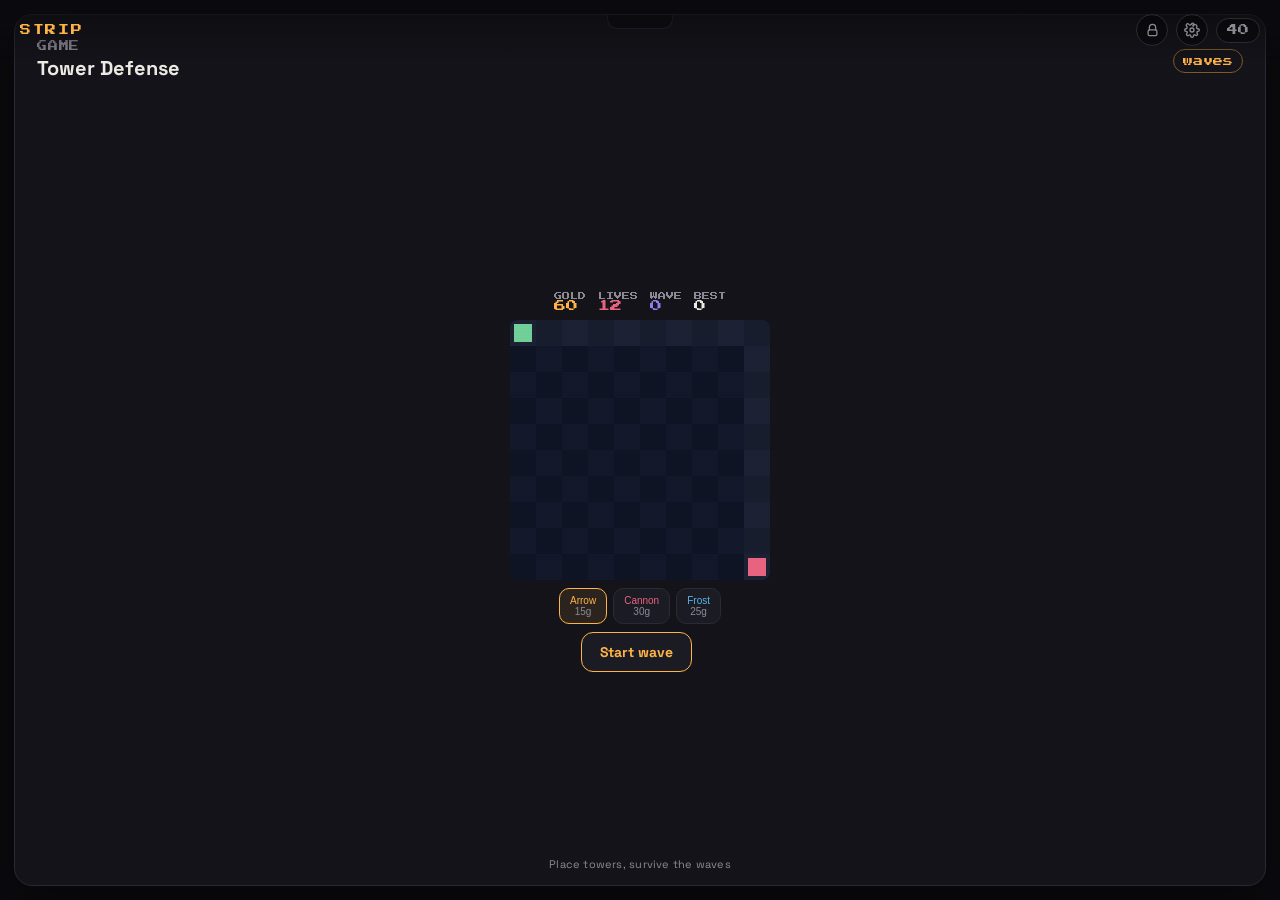
<file: index.html>
<!DOCTYPE html>
<html lang="en">
<head>
<meta charset="UTF-8">
<meta name="viewport" content="width=device-width, initial-scale=1, viewport-fit=cover, user-scalable=no">
<meta name="theme-color" content="#0B0B0F">
<title>Strip</title>
<link rel="manifest" href="manifest.json">
<link rel="stylesheet" href="css/style.css">
<link rel="preconnect" href="https://fonts.googleapis.com">
</head>
<body>

<div id="hud">
  <div id="hud-title">STRIP</div>
  <div id="hud-right">
    <button id="lock-btn" aria-label="Lock scroll" aria-pressed="false">
      <svg viewBox="0 0 24 24" width="15" height="15" fill="none" stroke="currentColor" stroke-width="2" stroke-linecap="round" stroke-linejoin="round"><rect x="5" y="11" width="14" height="9" rx="2"/><path d="M7 11V7a5 5 0 0 1 10 0v4"/></svg>
    </button>
    <button id="settings-btn" aria-label="Settings">
      <svg viewBox="0 0 24 24" width="16" height="16" fill="none" stroke="currentColor" stroke-width="2" stroke-linecap="round" stroke-linejoin="round"><circle cx="12" cy="12" r="3"/><path d="M19.4 15a1.65 1.65 0 0 0 .33 1.82l.06.06a2 2 0 1 1-2.83 2.83l-.06-.06a1.65 1.65 0 0 0-1.82-.33 1.65 1.65 0 0 0-1 1.51V21a2 2 0 1 1-4 0v-.09a1.65 1.65 0 0 0-1-1.51 1.65 1.65 0 0 0-1.82.33l-.06.06a2 2 0 1 1-2.83-2.83l.06-.06a1.65 1.65 0 0 0 .33-1.82 1.65 1.65 0 0 0-1.51-1H3a2 2 0 1 1 0-4h.09A1.65 1.65 0 0 0 4.6 8.6 1.65 1.65 0 0 0 4.27 6.78l-.06-.06A2 2 0 1 1 6.99 3l.06.06A1.65 1.65 0 0 0 8.87 4.6a1.65 1.65 0 0 0 1.51-1H11a2 2 0 1 1 4 0h-.09a1.65 1.65 0 0 0-1.51 1 1.65 1.65 0 0 0 .33 1.82l.06.06A2 2 0 1 1 19.4 6.78l-.06.06a1.65 1.65 0 0 0-.33 1.82 1.65 1.65 0 0 0 1 1.51H21a2 2 0 1 1 0 4h-.09a1.65 1.65 0 0 0-1.51 1z"/></svg>
    </button>
    <div id="hud-index">01</div>
  </div>
</div>

<div id="lock-toast">Scroll locked</div>

<main id="strip" tabindex="0" aria-label="Infinite mini-game strip">
  <!-- Cartridge panels injected here by js/app.js -->
</main>

<div id="settings-overlay">
  <div id="settings-panel">
    <div class="settings-header">
      <div class="settings-title">SETTINGS</div>
      <button id="settings-close" aria-label="Close settings">
        <svg viewBox="0 0 24 24" width="18" height="18" fill="none" stroke="currentColor" stroke-width="2" stroke-linecap="round"><path d="M18 6 6 18M6 6l12 12"/></svg>
      </button>
    </div>

    <div class="settings-body">
      <label class="setting-row">
        <div class="setting-text">
          <div class="setting-label">Lock scroll</div>
          <div class="setting-desc">Freeze the strip so swipes inside a game can't flip the card</div>
        </div>
        <input type="checkbox" class="setting-toggle" data-key="lockScroll">
      </label>

      <label class="setting-row">
        <div class="setting-text">
          <div class="setting-label">Reduce motion</div>
          <div class="setting-desc">Turn off scanlines, flicker, and other non-essential animation</div>
        </div>
        <input type="checkbox" class="setting-toggle" data-key="reduceMotion">
      </label>

      <label class="setting-row">
        <div class="setting-text">
          <div class="setting-label">Haptics</div>
          <div class="setting-desc">Vibration feedback on taps, where supported</div>
        </div>
        <input type="checkbox" class="setting-toggle" data-key="haptics">
      </label>

      <label class="setting-row">
        <div class="setting-text">
          <div class="setting-label">Sound</div>
          <div class="setting-desc">Audio in games that use sound, like Tone Pad</div>
        </div>
        <input type="checkbox" class="setting-toggle" data-key="sound">
      </label>

      <div style="margin-top:12px"></div>

      <!-- Install button added to settings -->
      <button id="install-setting-btn" class="btn" style="width:100%;">Install to play offline</button>
      <div id="install-note" class="setting-desc" style="text-align:center; margin-top:6px; display:none;">If your browser doesn't show a prompt, use the browser menu (⋮) → "Install app" or "Add to Home screen".</div>

      <div class="settings-divider"></div>

      <button id="clear-progress-btn" class="btn" style="width:100%; border-color:var(--danger); color:var(--danger);">
        Clear all progress
      </button>
      <div class="setting-desc" style="text-align:center; margin-top:6px;">Erases every game's saves and highscores. Can't be undone.</div>
    </div>
  </div>
</div>

<div id="boot">
  <div id="boot-logo">STRIP</div>
  <div id="boot-sub">loading cartridges…</div>
</div>

<script src="js/storage.js"></script>
<script src="js/settings.js"></script>
<script src="js/feedback.js"></script>
<script src="js/shufflebag.js"></script>
<script src="js/registry.js"></script>
  <script src="js/games/anthill.js"></script>
  <script src="js/games/aquarium.js"></script>
  <script src="js/games/artillery.js"></script>
  <script src="js/games/balloonpop.js"></script>
  <script src="js/games/blobmerge.js"></script>
  <script src="js/games/breakglass.js"></script>
  <script src="js/games/breathe.js"></script>
  <script src="js/games/bubbleshoot.js"></script>
  <script src="js/games/bubblewrap.js"></script>
  <script src="js/games/chainlink.js"></script>
  <script src="js/games/colormix.js"></script>
  <script src="js/games/colorsnap.js"></script>
  <script src="js/games/etch.js"></script>
  <script src="js/games/flapdot.js"></script>
  <script src="js/games/garden.js"></script>
  <script src="js/games/kaleidoscope.js"></script>
  <script src="js/games/kingdom.js"></script>
  <script src="js/games/lightsout.js"></script>
  <script src="js/games/maze.js"></script>
  <script src="js/games/memorymatch.js"></script>
  <script src="js/games/minisudoku.js"></script>
  <script src="js/games/papercrumple.js"></script>
  <script src="js/games/petrock.js"></script>
  <script src="js/games/physicsdrop.js"></script>
  <script src="js/games/plinko.js"></script>
  <script src="js/games/randomfact.js"></script>
  <script src="js/games/reaction.js"></script>
  <script src="js/games/rhythmtap.js"></script>
  <script src="js/games/sandbox2048.js"></script>
  <script src="js/games/sanddrag.js"></script>
  <script src="js/games/simonsays.js"></script>
  <script src="js/games/slidepuzzle.js"></script>
  <script src="js/games/snake.js"></script>
  <script src="js/games/spinner.js"></script>
  <script src="js/games/stacktower.js"></script>
  <script src="js/games/talktowall.js"></script>
  <script src="js/games/thebutton.js"></script>
  <script src="js/games/thisorthat.js"></script>
  <script src="js/games/tonepad.js"></script>
  <script src="js/games/towerdefense.js"></script>
  <script src="js/games/tradingpost.js"></script>
  <script src="js/games/trivia.js"></script>
  <script src="js/games/typespeed.js"></script>
  <script src="js/games/unscramble.js"></script>
  <script src="js/games/whackmole.js"></script>
  <script src="js/games/wouldyourather.js"></script>
  <script src="js/games/xox.js"></script>
<script src="js/app.js"></script>
<script src="js/settings-ui.js"></script>
<script src="js/install-handler.js"></script>
<script>
  if("serviceWorker" in navigator){
    window.addEventListener("load", () => {
      navigator.serviceWorker.register("sw.js").catch(() => {});
    });
  }
</script>
</body>
</html>
</file>
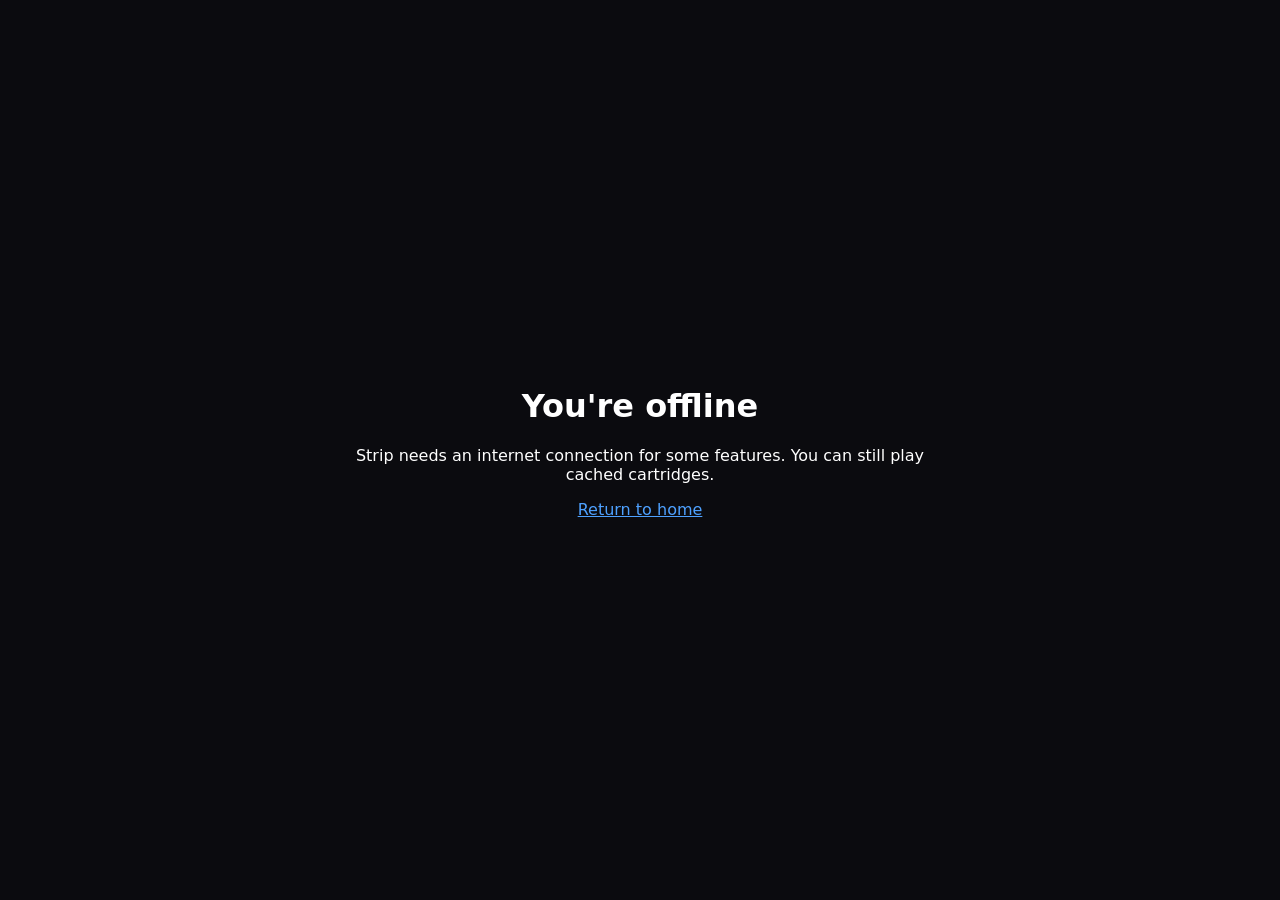
<file: offline.html>
<!doctype html>
<html>
<head>
  <meta charset="utf-8">
  <meta name="viewport" content="width=device-width,initial-scale=1">
  <title>Offline - Strip</title>
  <style>
    body { font-family: system-ui, Arial, sans-serif; display:flex; align-items:center; justify-content:center; height:100vh; margin:0; background:#0B0B0F; color:#fff }
    .box { max-width:600px; padding:24px; text-align:center }
    a { color: #4EA1FF }
  </style>
</head>
<body>
  <div class="box">
    <h1>You're offline</h1>
    <p>Strip needs an internet connection for some features. You can still play cached cartridges.</p>
    <p><a href="/">Return to home</a></p>
  </div>
</body>
</html>
</file>
<file: css/style.css>
@import url('https://fonts.googleapis.com/css2?family=Press+Start+2P&family=Space+Grotesk:wght@400;500;700&display=swap');

:root{
  --bg:        #0B0B0F;
  --panel:     #131319;
  --panel-2:   #1B1B24;
  --amber:     #FFB347;
  --amber-dim: #7A5A22;
  --purple:    #8B7FE8;
  --purple-dim:#4A4470;
  --ink:       #EDEAE3;
  --ink-dim:   #8B8A94;
  --line:      #2A2A34;
  --danger:    #E8637F;
  --radius:    18px;
  --gap:       16px;
  --font-display: "Press Start 2P", monospace;
  --font-body: "Space Grotesk", sans-serif;
}

*{ box-sizing:border-box; -webkit-tap-highlight-color:transparent; }
html,body{
  margin:0; padding:0; height:100%; overflow:hidden;
  background:var(--bg); color:var(--ink);
  font-family:var(--font-body);
  overscroll-behavior:none;
}

/* ---------- Boot splash ---------- */
#boot{
  position:fixed; inset:0; z-index:999;
  display:flex; flex-direction:column; align-items:center; justify-content:center; gap:14px;
  background:var(--bg);
  transition:opacity .5s ease, visibility .5s ease;
}
#boot.hide{ opacity:0; visibility:hidden; pointer-events:none; }
#boot-logo{
  font-family:var(--font-display); font-size:28px; color:var(--amber);
  text-shadow:0 0 18px rgba(255,179,71,.55);
  animation:flicker 1.6s infinite;
}
#boot-sub{ font-size:12px; color:var(--ink-dim); letter-spacing:.05em; }
@keyframes flicker{
  0%,100%{opacity:1} 45%{opacity:1} 47%{opacity:.4} 49%{opacity:1} 82%{opacity:1} 84%{opacity:.5} 86%{opacity:1}
}

/* ---------- HUD ---------- */
#hud{
  position:fixed; top:0; left:0; right:0; z-index:50;
  display:flex; align-items:center; justify-content:space-between;
  padding:calc(env(safe-area-inset-top,0px) + 14px) 20px 14px;
  pointer-events:none;
  background:linear-gradient(to bottom, rgba(11,11,15,.85), rgba(11,11,15,0));
}
#hud-title{
  font-family:var(--font-display); font-size:11px; color:var(--amber);
  letter-spacing:.15em;
}
#hud-right{
  display:flex; align-items:center; gap:8px; pointer-events:auto;
}
#lock-btn, #settings-btn{
  width:32px; height:32px; border-radius:50%; border:1px solid var(--line);
  background:rgba(0,0,0,.35); color:var(--ink-dim); cursor:pointer;
  display:flex; align-items:center; justify-content:center;
  transition:border-color .15s ease, color .15s ease, background .15s ease, transform .12s cubic-bezier(.34,1.56,.64,1);
}
#lock-btn:active, #settings-btn:active{ transform:scale(.86); }
#lock-btn[aria-pressed="true"]{
  border-color:var(--amber); color:var(--amber); background:rgba(255,179,71,.12);
}
#hud-index{
  font-family:var(--font-display); font-size:11px; color:var(--ink-dim);
  background:rgba(0,0,0,.35); padding:6px 10px; border-radius:20px;
  border:1px solid var(--line);
}

/* ---------- Lock toast ---------- */
#lock-toast{
  position:fixed; top:70px; left:50%; transform:translateX(-50%) translateY(-8px);
  z-index:60; pointer-events:none;
  background:var(--panel-2); border:1px solid var(--amber-dim); color:var(--amber);
  font-family:var(--font-display); font-size:10px; letter-spacing:.05em;
  padding:9px 16px; border-radius:20px;
  opacity:0; transition:opacity .25s ease, transform .25s ease;
}
#lock-toast.show{ opacity:1; transform:translateX(-50%) translateY(0); }

/* ---------- Settings panel ---------- */
#settings-overlay{
  position:fixed; inset:0; z-index:200;
  background:rgba(0,0,0,.55);
  display:flex; align-items:flex-end; justify-content:center;
  opacity:0; visibility:hidden; pointer-events:none;
  transition:opacity .25s ease, visibility .25s ease;
}
#settings-overlay.show{ opacity:1; visibility:visible; pointer-events:auto; }
#settings-panel{
  width:100%; max-width:480px;
  background:var(--panel); border:1px solid var(--line); border-bottom:none;
  border-radius:20px 20px 0 0;
  padding:18px 20px calc(env(safe-area-inset-bottom,0px) + 22px);
  transform:translateY(16px);
  transition:transform .25s ease;
  max-height:80vh; overflow-y:auto;
}
#settings-overlay.show #settings-panel{ transform:translateY(0); }

.settings-header{
  display:flex; align-items:center; justify-content:space-between;
  margin-bottom:14px;
}
.settings-title{
  font-family:var(--font-display); font-size:12px; color:var(--amber); letter-spacing:.1em;
}
#settings-close{
  width:30px; height:30px; border-radius:50%; border:1px solid var(--line);
  background:var(--panel-2); color:var(--ink-dim); cursor:pointer;
  display:flex; align-items:center; justify-content:center;
}
#settings-close:active{ transform:scale(.92); }

.settings-body{ display:flex; flex-direction:column; gap:4px; }

.setting-row{
  display:flex; align-items:center; justify-content:space-between; gap:14px;
  padding:12px 4px; cursor:pointer;
  border-bottom:1px solid var(--line);
}
.setting-row:last-of-type{ border-bottom:none; }
.setting-text{ flex:1; }
.setting-label{ font-size:14px; font-weight:700; color:var(--ink); }
.setting-desc{ font-size:11px; color:var(--ink-dim); margin-top:2px; line-height:1.4; }

.setting-toggle{
  appearance:none; -webkit-appearance:none;
  width:44px; height:26px; border-radius:20px;
  background:var(--panel-2); border:1px solid var(--line);
  position:relative; cursor:pointer; flex-shrink:0;
  transition:background .15s ease, border-color .15s ease;
}
.setting-toggle::after{
  content:""; position:absolute; top:2px; left:2px;
  width:20px; height:20px; border-radius:50%;
  background:var(--ink-dim);
  transition:transform .25s cubic-bezier(.34,1.56,.64,1), background .15s ease;
}
.setting-toggle:checked{ background:rgba(255,179,71,.15); border-color:var(--amber); }
.setting-toggle:checked::after{ transform:translateX(18px); background:var(--amber); }

.settings-divider{ height:1px; background:var(--line); margin:12px 0; }

/* ---------- Reduce motion ---------- */
html.reduce-motion .cart-inner::after{ display:none; } /* scanlines */
html.reduce-motion #boot-logo{ animation:none; }
html.reduce-motion *{ animation-duration:.001s !important; transition-duration:.001s !important; }

/* ---------- Scroll lock ---------- */
html.scroll-locked #strip{
  overflow-y:hidden;
  touch-action:none;
}

/* ---------- Strip: snap-scroll vertical feed ---------- */
#strip{
  height:100%; width:100%;
  overflow-y:scroll; overflow-x:hidden;
  scroll-snap-type:y mandatory;
  scroll-behavior:smooth;
  outline:none;
}
#strip::-webkit-scrollbar{ display:none; }

.cart{
  position:relative;
  height:100%; width:100%;
  scroll-snap-align:start;
  scroll-snap-stop:always;
  display:flex; flex-direction:column;
  padding:0;
  overflow:hidden;
}

/* Cartridge shell chrome */
.cart-inner{
  position:relative;
  flex:1;
  margin:14px 14px calc(env(safe-area-inset-bottom,0px) + 14px);
  border-radius:var(--radius);
  background:var(--panel);
  border:1px solid var(--line);
  display:flex; flex-direction:column;
  overflow:hidden;
  box-shadow:0 20px 60px rgba(0,0,0,.45);
}

/* eject-tab notch */
.cart-inner::before{
  content:"";
  position:absolute; top:-1px; left:50%; transform:translateX(-50%);
  width:64px; height:14px;
  background:var(--bg);
  border:1px solid var(--line); border-top:none;
  border-radius:0 0 10px 10px;
  z-index:5;
}

/* scanline texture overlay */
.cart-inner::after{
  content:"";
  position:absolute; inset:0; pointer-events:none; z-index:4;
  background:repeating-linear-gradient(
    to bottom, rgba(255,255,255,.025) 0px, rgba(255,255,255,.025) 1px,
    transparent 1px, transparent 3px
  );
  mix-blend-mode:overlay;
}

.cart-header{
  display:flex; align-items:center; justify-content:space-between;
  padding:26px 22px 10px;
  z-index:3;
}
.cart-label{
  font-family:var(--font-display); font-size:10px;
  color:var(--ink-dim); letter-spacing:.08em;
}
.cart-title{
  font-family:var(--font-body); font-weight:700; font-size:20px;
  color:var(--ink); margin:4px 0 0;
}
.cart-tag{
  font-size:10px; font-family:var(--font-display);
  padding:6px 9px; border-radius:20px;
  border:1px solid var(--amber-dim); color:var(--amber);
  white-space:nowrap;
}

.cart-body{
  flex:1; position:relative;
  display:flex; align-items:center; justify-content:center;
  padding:10px 18px 22px;
  z-index:3;
  min-height:0;
}

.cart-hint{
  position:absolute; bottom:14px; left:0; right:0;
  text-align:center; font-size:11px; color:var(--ink-dim);
  z-index:3; pointer-events:none;
  letter-spacing:.02em;
}

/* generic utility buttons used across games */
.btn{
  font-family:var(--font-body); font-weight:700; font-size:14px;
  background:var(--panel-2); color:var(--ink);
  border:1px solid var(--line); border-radius:12px;
  padding:10px 18px; cursor:pointer;
  position:relative; overflow:hidden;
  transition:transform .12s cubic-bezier(.34,1.56,.64,1), border-color .15s ease, box-shadow .2s ease, background .15s ease;
}
.btn:active{ transform:scale(.94); }
.btn:hover{ border-color:var(--ink-dim); }
.btn.accent{ border-color:var(--amber); color:var(--amber); }
.btn.accent:hover{ box-shadow:0 0 14px rgba(255,179,71,.25); background:rgba(255,179,71,.06); }
.btn.accent:active{ box-shadow:0 0 20px rgba(255,179,71,.4); }
.btn.purple{ border-color:var(--purple); color:var(--purple); }
.btn.purple:hover{ box-shadow:0 0 14px rgba(139,127,232,.25); background:rgba(139,127,232,.06); }
.btn.purple:active{ box-shadow:0 0 20px rgba(139,127,232,.4); }

/* quick radial "press" flash — respects the existing amber/purple palette,
   purely decorative so it never blocks pointer events on the button content */
.btn::after{
  content:""; position:absolute; inset:0; border-radius:inherit;
  background:radial-gradient(circle, rgba(255,255,255,.18), transparent 60%);
  opacity:0; transform:scale(.6); pointer-events:none;
  transition:opacity .35s ease, transform .35s ease;
}
.btn:active::after{ opacity:1; transform:scale(1); transition:none; }

::selection{ background:var(--amber); color:#000; }

/* ---------- Cartridge entrance + tag/title micro-motion ---------- */
.cart-inner{
  animation:cart-settle .45s cubic-bezier(.22,1,.36,1) both;
}
@keyframes cart-settle{
  from{ opacity:0; transform:translateY(10px) scale(.985); }
  to{ opacity:1; transform:translateY(0) scale(1); }
}

.cart-tag{
  transition:box-shadow .3s ease, border-color .3s ease;
}
.cart:target .cart-tag,
.cart-inner:hover .cart-tag{
  box-shadow:0 0 10px rgba(255,179,71,.25);
}

.cart-title{
  transition:text-shadow .3s ease;
}

/* eject-tab notch gets a faint pulse so the "cartridge" framing reads as alive,
   not just a static screenshot of one */
.cart-inner::before{
  transition:box-shadow .6s ease;
}

@media (prefers-reduced-motion: reduce){
  *{ animation-duration:.001s !important; transition-duration:.001s !important; }
}
</file>
